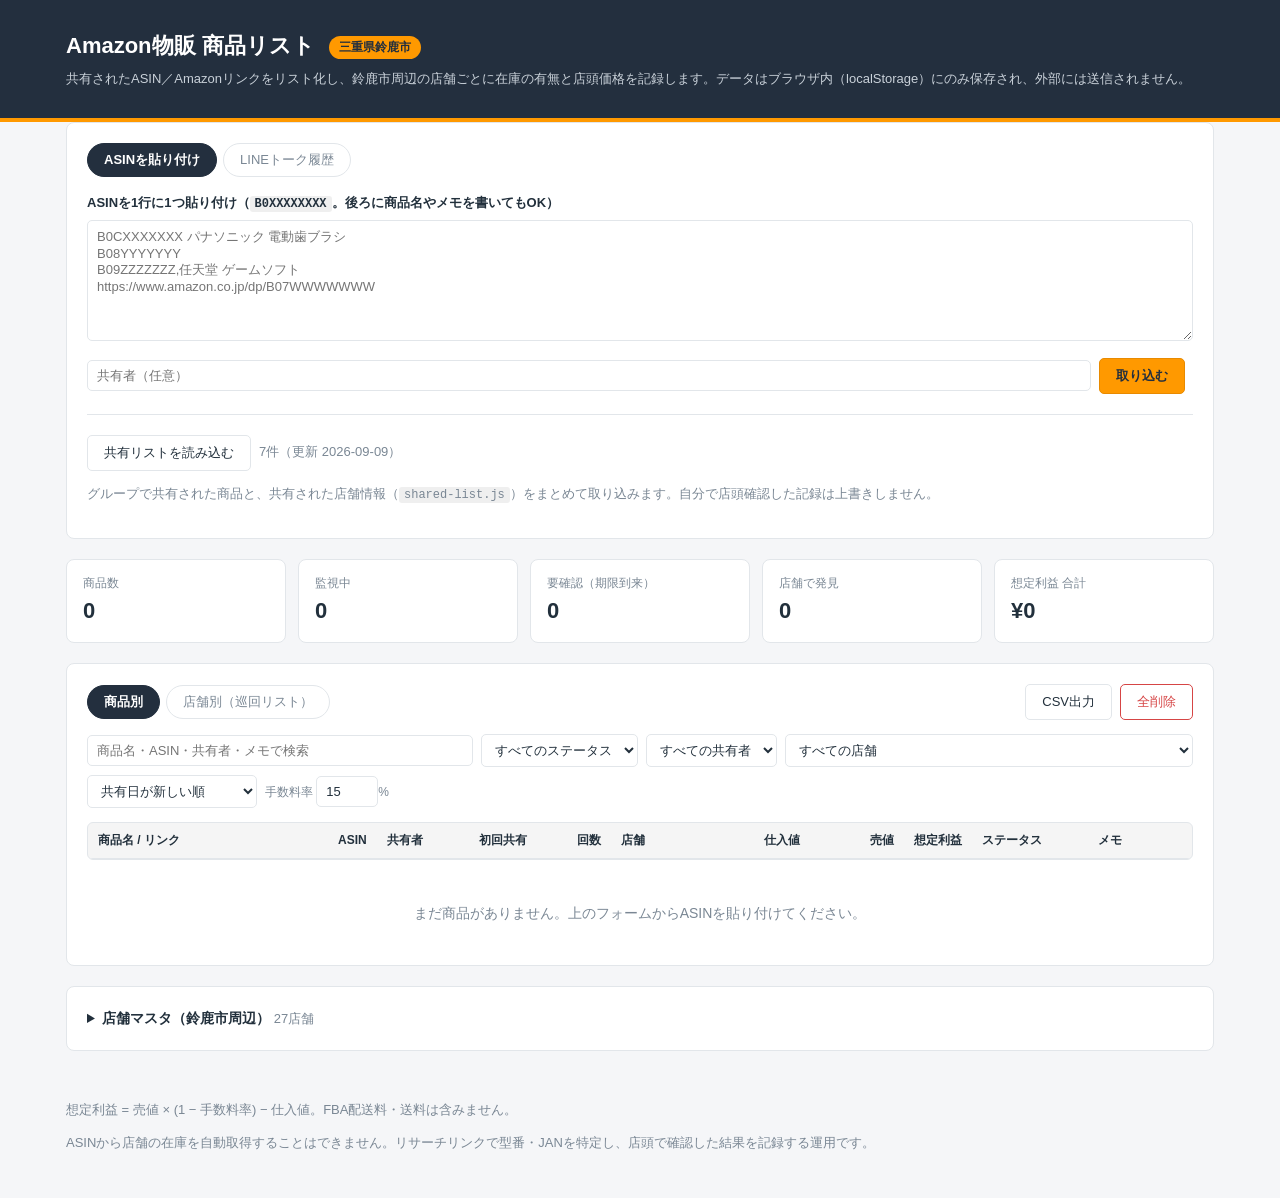
<file: amazon-list.html>
<!DOCTYPE html>
<html lang="ja">
<head>
  <meta charset="utf-8">
  <meta name="viewport" content="width=device-width, initial-scale=1.0">
  <title>Amazon物販 商品リスト | 鈴鹿市 店舗リサーチ</title>
  <link rel="stylesheet" type="text/css" href="amazon-list.css">
</head>
<body>
  <header class="app-header">
    <div class="wrap">
      <h1>Amazon物販 商品リスト <span class="area-tag">三重県鈴鹿市</span></h1>
      <p>共有されたASIN／Amazonリンクをリスト化し、鈴鹿市周辺の店舗ごとに在庫の有無と店頭価格を記録します。データはブラウザ内（localStorage）にのみ保存され、外部には送信されません。</p>
    </div>
  </header>

  <main class="wrap">
    <section class="panel">
      <div class="tabs" id="importTabs">
        <button class="tab is-active" data-tab="asin">ASINを貼り付け</button>
        <button class="tab" data-tab="line">LINEトーク履歴</button>
      </div>

      <div class="tab-body" data-body="asin">
        <label class="field-label" for="asinArea">ASINを1行に1つ貼り付け（<code>B0XXXXXXXX</code>。後ろに商品名やメモを書いてもOK）</label>
        <textarea id="asinArea" rows="7" placeholder="B0CXXXXXXX パナソニック 電動歯ブラシ&#10;B08YYYYYYY&#10;B09ZZZZZZZ,任天堂 ゲームソフト&#10;https://www.amazon.co.jp/dp/B07WWWWWWW"></textarea>
        <div class="row">
          <input type="text" id="asinSharer" placeholder="共有者（任意）">
          <button id="asinImportBtn" class="btn btn-primary">取り込む</button>
          <span id="importResult" class="muted"></span>
        </div>
        <hr>
        <div class="row">
          <button id="sharedListBtn" class="btn btn-outline">共有リストを読み込む</button>
          <span id="sharedListInfo" class="muted"></span>
        </div>
        <p class="muted">グループで共有された商品と、共有された店舗情報（<code>shared-list.js</code>）をまとめて取り込みます。自分で店頭確認した記録は上書きしません。</p>
      </div>

      <div class="tab-body" data-body="line" hidden>
        <div id="dropzone" class="dropzone">
          <p><strong>トーク履歴の .txt をドラッグ＆ドロップ</strong></p>
          <p class="muted">または</p>
          <label class="btn btn-outline">
            ファイルを選択
            <input type="file" id="fileInput" accept=".txt,text/plain" multiple hidden>
          </label>
        </div>
        <details class="help">
          <summary>LINEトーク履歴の出し方</summary>
          <ol>
            <li>グループトークを開く → 右上の「≡」メニュー</li>
            <li>「その他」→「トーク履歴を送信」</li>
            <li>テキストファイル（.txt）を自分宛に保存</li>
            <li>その .txt をここに読み込ませる</li>
          </ol>
          <p class="muted">※ 本文中のAmazonリンクに加え、<code>B0</code>で始まるASINの直接投稿も自動で拾います。</p>
        </details>
        <label class="field-label" for="pasteArea">トーク本文を貼り付けて取り込む</label>
        <textarea id="pasteArea" rows="5" placeholder="2026/08/20(木)&#10;12:34&#9;たろう&#9;これ利益出そう B0CXXXXXXX 仕入1200円 売値2980円"></textarea>
        <div class="row">
          <button id="importBtn" class="btn btn-primary">取り込む</button>
        </div>
      </div>
    </section>

    <section class="stats" id="stats"></section>

    <section class="panel">
      <div class="toolbar">
        <div class="view-switch">
          <button class="tab is-active" data-view="product">商品別</button>
          <button class="tab" data-view="store">店舗別（巡回リスト）</button>
        </div>
        <span class="spacer"></span>
        <button id="csvBtn" class="btn btn-outline">CSV出力</button>
        <button id="clearBtn" class="btn btn-danger">全削除</button>
      </div>

      <div id="productView">
        <div class="toolbar">
          <input type="search" id="searchInput" placeholder="商品名・ASIN・共有者・メモで検索">
          <select id="statusFilter"><option value="">すべてのステータス</option></select>
          <select id="sharerFilter"><option value="">すべての共有者</option></select>
          <select id="storeFilter"><option value="">すべての店舗</option></select>
          <select id="sortSelect">
            <option value="firstAt-desc">共有日が新しい順</option>
            <option value="firstAt-asc">共有日が古い順</option>
            <option value="count-desc">共有回数が多い順</option>
            <option value="profit-desc">想定利益が高い順</option>
            <option value="found-desc">在庫あり店舗が多い順</option>
          <option value="review-asc">確認予定が近い順</option>
            <option value="name-asc">商品名順</option>
          </select>
          <label class="fee-field">手数料率 <input type="number" id="feeRate" min="0" max="100" step="0.5" value="15">%</label>
        </div>

        <div class="table-scroll">
          <table id="productTable">
            <thead>
              <tr>
                <th class="col-name">商品名 / リンク</th>
                <th class="col-asin">ASIN</th>
                <th class="col-sharer">共有者</th>
                <th class="col-date">初回共有</th>
                <th class="col-count">回数</th>
                <th class="col-store">店舗</th>
                <th class="col-money">仕入値</th>
                <th class="col-money">売値</th>
                <th class="col-profit">想定利益</th>
                <th class="col-status">ステータス</th>
                <th class="col-memo">メモ</th>
                <th class="col-actions"></th>
              </tr>
            </thead>
            <tbody id="tableBody"></tbody>
          </table>
        </div>
        <p id="emptyState" class="empty">まだ商品がありません。上のフォームからASINを貼り付けてください。</p>
      </div>

      <div id="storeView" hidden>
        <p class="muted">各店舗で「あり」と記録した商品の一覧です。店舗に着いたらこのリストを見ながら棚をチェックしてください。</p>
        <div id="storeViewBody"></div>
      </div>
    </section>

    <section class="panel">
      <details id="storeMaster">
        <summary><strong>店舗マスタ（鈴鹿市周辺）</strong> <span class="muted" id="storeCount"></span></summary>
        <p class="muted">初期リストは公開情報から作成した鈴鹿市内の店舗です。閉店・移転している場合があるため、実際に行く前に各店舗の公式情報でご確認ください。行きつけの店舗は自由に追加・削除できます。</p>
        <ul class="store-master-list" id="storeMasterList"></ul>
        <div class="row">
          <input type="text" id="newStoreName" placeholder="店舗名（例：ヨシヅヤ 鈴鹿店）">
          <input type="text" id="newStoreAddress" placeholder="住所・メモ（任意）">
          <button id="addStoreBtn" class="btn btn-outline">店舗を追加</button>
        </div>
      </details>
    </section>
  </main>

  <footer class="app-footer">
    <div class="wrap">
      <p class="muted">想定利益 = 売値 × (1 − 手数料率) − 仕入値。FBA配送料・送料は含みません。</p>
      <p class="muted">ASINから店舗の在庫を自動取得することはできません。リサーチリンクで型番・JANを特定し、店頭で確認した結果を記録する運用です。</p>
    </div>
  </footer>

  <script src="shared-list.js"></script>
  <script src="amazon-list.js"></script>
</body>
</html>
</file>
<file: amazon-list.css>
:root {
  --bg: #f5f6f8;
  --panel: #ffffff;
  --text: #22303c;
  --muted: #7a8794;
  --border: #e2e6ea;
  --accent: #ff9900;
  --accent-dark: #e88a00;
  --link: #0f6cbd;
  --danger: #d64545;
  --profit: #1a7940;
  --loss: #d64545;
}

@media (prefers-color-scheme: dark) {
  :root {
    --bg: #161a1d;
    --panel: #1f2529;
    --text: #e7eaed;
    --muted: #9aa5b1;
    --border: #333b42;
    --link: #6fb3f2;
    --profit: #58c98a;
  }
}

* { box-sizing: border-box; }

body {
  margin: 0;
  background-color: var(--bg);
  color: var(--text);
  font-family: "Hiragino Kaku Gothic ProN", "Yu Gothic", "Meiryo", sans-serif;
  font-size: 14px;
  line-height: 1.6;
}

.wrap {
  width: 100%;
  max-width: 1180px;
  margin: 0 auto;
  padding: 0 16px;
}

.app-header {
  background-color: #232f3e;
  color: #fff;
  padding: 28px 0;
  border-bottom: 4px solid var(--accent);
}

.app-header h1 {
  margin: 0 0 6px;
  font-size: 22px;
}

.app-header p {
  margin: 0;
  font-size: 13px;
  color: #c9d1d9;
}

main { padding: 24px 0 48px; }

.panel {
  background-color: var(--panel);
  border: 1px solid var(--border);
  border-radius: 8px;
  padding: 20px;
  margin-bottom: 20px;
}

.panel h2 { margin: 0 0 14px; font-size: 17px; }
.panel h3 { margin: 0 0 10px; font-size: 15px; }

.dropzone {
  border: 2px dashed var(--border);
  border-radius: 8px;
  padding: 24px;
  text-align: center;
  transition: all 0.2s;
}

.dropzone.dragover {
  border-color: var(--accent);
  background-color: rgba(255, 153, 0, 0.08);
}

.dropzone p { margin: 4px 0; }

.muted { color: var(--muted); font-size: 13px; }

.field-label {
  display: block;
  margin: 16px 0 6px;
  font-weight: bold;
  font-size: 13px;
}

textarea, input[type="text"], input[type="url"], input[type="search"], input[type="number"], select {
  font-family: inherit;
  font-size: 13px;
  color: var(--text);
  background-color: var(--panel);
  border: 1px solid var(--border);
  border-radius: 5px;
  padding: 7px 9px;
}

textarea {
  width: 100%;
  resize: vertical;
}

.row {
  display: flex;
  flex-wrap: wrap;
  gap: 8px;
  align-items: center;
  margin-top: 10px;
}

.row input[type="url"] { flex: 2 1 280px; }
.row input[type="text"] { flex: 1 1 140px; }

.btn {
  display: inline-block;
  padding: 8px 16px;
  border: 1px solid transparent;
  border-radius: 5px;
  font-size: 13px;
  font-family: inherit;
  cursor: pointer;
  transition: opacity 0.2s;
}

.btn:hover { opacity: 0.85; }

.btn-primary { background-color: var(--accent); border-color: var(--accent-dark); color: #232f3e; font-weight: bold; }
.btn-outline { background-color: transparent; border-color: var(--border); color: var(--text); }
.btn-danger { background-color: transparent; border-color: var(--danger); color: var(--danger); }

.help {
  margin-top: 14px;
  font-size: 13px;
}

.help summary { cursor: pointer; color: var(--link); }
.help ol { margin: 8px 0; padding-left: 20px; }

hr {
  border: none;
  border-top: 1px solid var(--border);
  margin: 20px 0;
}

.stats {
  display: grid;
  grid-template-columns: repeat(auto-fit, minmax(150px, 1fr));
  gap: 12px;
  margin-bottom: 20px;
}

.stat-card {
  background-color: var(--panel);
  border: 1px solid var(--border);
  border-radius: 8px;
  padding: 14px 16px;
}

.stat-card .label { font-size: 12px; color: var(--muted); }
.stat-card .value { font-size: 22px; font-weight: bold; }

.toolbar {
  display: flex;
  flex-wrap: wrap;
  gap: 8px;
  align-items: center;
  margin-bottom: 14px;
}

.toolbar input[type="search"] { flex: 1 1 220px; }
.toolbar .spacer { flex: 1 1 auto; }

.fee-field {
  font-size: 12px;
  color: var(--muted);
  white-space: nowrap;
}

.fee-field input { width: 62px; }

.table-scroll {
  overflow-x: auto;
  border: 1px solid var(--border);
  border-radius: 6px;
}

table {
  width: 100%;
  min-width: 1180px;
  border-collapse: collapse;
}

th, td {
  padding: 8px 10px;
  border-bottom: 1px solid var(--border);
  text-align: left;
  vertical-align: top;
}

thead th {
  background-color: rgba(127, 127, 127, 0.08);
  font-size: 12px;
  white-space: nowrap;
}

tbody tr:last-child td { border-bottom: none; }

.col-asin, .col-count, .col-money, .col-profit, .col-date { white-space: nowrap; }
.col-sharer { min-width: 92px; }
.col-date { width: 100px; }
.col-count, .col-money, .col-profit { text-align: right; }
td.col-count, td.col-money, td.col-profit { text-align: right; }

td input[type="text"], td input[type="number"], td select {
  width: 100%;
  padding: 5px 7px;
}

td input[type="number"] { text-align: right; }

.col-name { min-width: 240px; }
.col-memo { min-width: 160px; }
.col-money { width: 96px; }
.col-status { width: 118px; }

.product-link {
  color: var(--link);
  font-size: 12px;
  word-break: break-all;
}

.snippet {
  display: block;
  margin-top: 4px;
  font-size: 11px;
  color: var(--muted);
  max-height: 3.2em;
  overflow: hidden;
}

.asin-code {
  font-family: "SF Mono", Consolas, monospace;
  font-size: 12px;
}

.profit-plus { color: var(--profit); font-weight: bold; }
.profit-minus { color: var(--loss); font-weight: bold; }

.icon-btn {
  background: none;
  border: none;
  color: var(--muted);
  cursor: pointer;
  font-size: 15px;
  padding: 2px 6px;
}

.icon-btn:hover { color: var(--danger); }

.empty {
  text-align: center;
  color: var(--muted);
  padding: 28px 0 6px;
}

.app-footer {
  padding: 16px 0 32px;
}

@media (max-width: 640px) {
  .app-header h1 { font-size: 18px; }
  .panel { padding: 14px; }
}

/* ---- タブ / ビュー切替 ---- */

.tabs, .view-switch {
  display: flex;
  gap: 6px;
  margin-bottom: 14px;
}

.view-switch { margin-bottom: 0; }

.tab {
  padding: 7px 16px;
  border: 1px solid var(--border);
  border-radius: 999px;
  background-color: transparent;
  color: var(--muted);
  font-family: inherit;
  font-size: 13px;
  cursor: pointer;
}

.tab.is-active {
  background-color: #232f3e;
  border-color: #232f3e;
  color: #fff;
  font-weight: bold;
}

.area-tag {
  display: inline-block;
  margin-left: 8px;
  padding: 2px 10px;
  border-radius: 999px;
  background-color: var(--accent);
  color: #232f3e;
  font-size: 12px;
  vertical-align: middle;
}

code {
  font-family: "SF Mono", Consolas, monospace;
  font-size: 12px;
  background-color: rgba(127, 127, 127, 0.12);
  padding: 1px 5px;
  border-radius: 3px;
}

.btn-sm { padding: 4px 10px; font-size: 12px; }

/* ---- 店舗列 / 詳細行 ---- */

.col-store { width: 108px; white-space: nowrap; }

.store-summary { margin-top: 4px; }

.badge {
  display: inline-block;
  padding: 1px 8px;
  border-radius: 999px;
  font-size: 11px;
  background-color: rgba(127, 127, 127, 0.15);
  color: var(--muted);
}

.badge-yes {
  background-color: rgba(26, 121, 64, 0.15);
  color: var(--profit);
  font-weight: bold;
}

.detail-row > td {
  background-color: rgba(127, 127, 127, 0.06);
  padding: 16px;
}

.detail {
  display: grid;
  grid-template-columns: minmax(220px, 300px) 1fr;
  gap: 20px;
}

.detail-block h4 {
  margin: 0 0 10px;
  font-size: 13px;
}

.research-links {
  display: flex;
  flex-direction: column;
  gap: 6px;
}

.research-link {
  color: var(--link);
  font-size: 13px;
}

.hint {
  display: block;
  font-size: 11px;
  color: var(--muted);
}

.store-list {
  display: grid;
  gap: 6px;
}

.store-row {
  display: grid;
  grid-template-columns: minmax(180px, 1.6fr) 92px 110px minmax(120px, 1fr);
  gap: 8px;
  align-items: center;
}

.store-row .store-name { font-size: 13px; }
.store-row .store-name a { color: var(--link); }

.store-row select.state-yes { border-color: var(--profit); color: var(--profit); font-weight: bold; }
.store-row select.state-no { color: var(--muted); }

/* ---- 店舗別ビュー ---- */

.store-block { margin-bottom: 24px; }

.store-block h3 {
  margin: 0 0 4px;
  font-size: 15px;
}

.store-block h3 a { color: var(--text); }

.store-table { min-width: 640px; }

.store-table th, .store-table td { font-size: 13px; }

/* ---- 店舗マスタ ---- */

#storeMaster summary { cursor: pointer; }

.store-master-list {
  list-style: none;
  margin: 12px 0;
  padding: 0;
  display: grid;
  grid-template-columns: repeat(auto-fill, minmax(280px, 1fr));
  gap: 6px;
}

.store-master-list li {
  display: grid;
  grid-template-columns: 1fr auto auto;
  gap: 2px 8px;
  align-items: center;
  padding: 8px 10px;
  border: 1px solid var(--border);
  border-radius: 6px;
  font-size: 13px;
}

.store-master-list li a { color: var(--link); }
.store-master-list li .hint { grid-column: 1 / -1; }

.tag {
  font-size: 11px;
  padding: 1px 7px;
  border-radius: 999px;
  background-color: rgba(127, 127, 127, 0.15);
  color: var(--muted);
  white-space: nowrap;
}

@media (max-width: 900px) {
  .detail { grid-template-columns: 1fr; }
  .store-row { grid-template-columns: 1fr 1fr; }
  .store-row .store-name { grid-column: 1 / -1; }
}

.jan-field {
  display: block;
  font-size: 12px;
  color: var(--muted);
  margin-bottom: 10px;
}

.jan-field input {
  display: block;
  width: 100%;
  margin-top: 3px;
  font-family: "SF Mono", Consolas, monospace;
}

.review-badge {
  display: inline-block;
  margin-top: 4px;
  padding: 1px 8px;
  border-radius: 999px;
  background-color: rgba(15, 108, 189, 0.12);
  color: var(--link);
  font-size: 11px;
  font-weight: bold;
}

.review-badge.is-due {
  background-color: rgba(214, 69, 69, 0.15);
  color: var(--danger);
}
</file>
